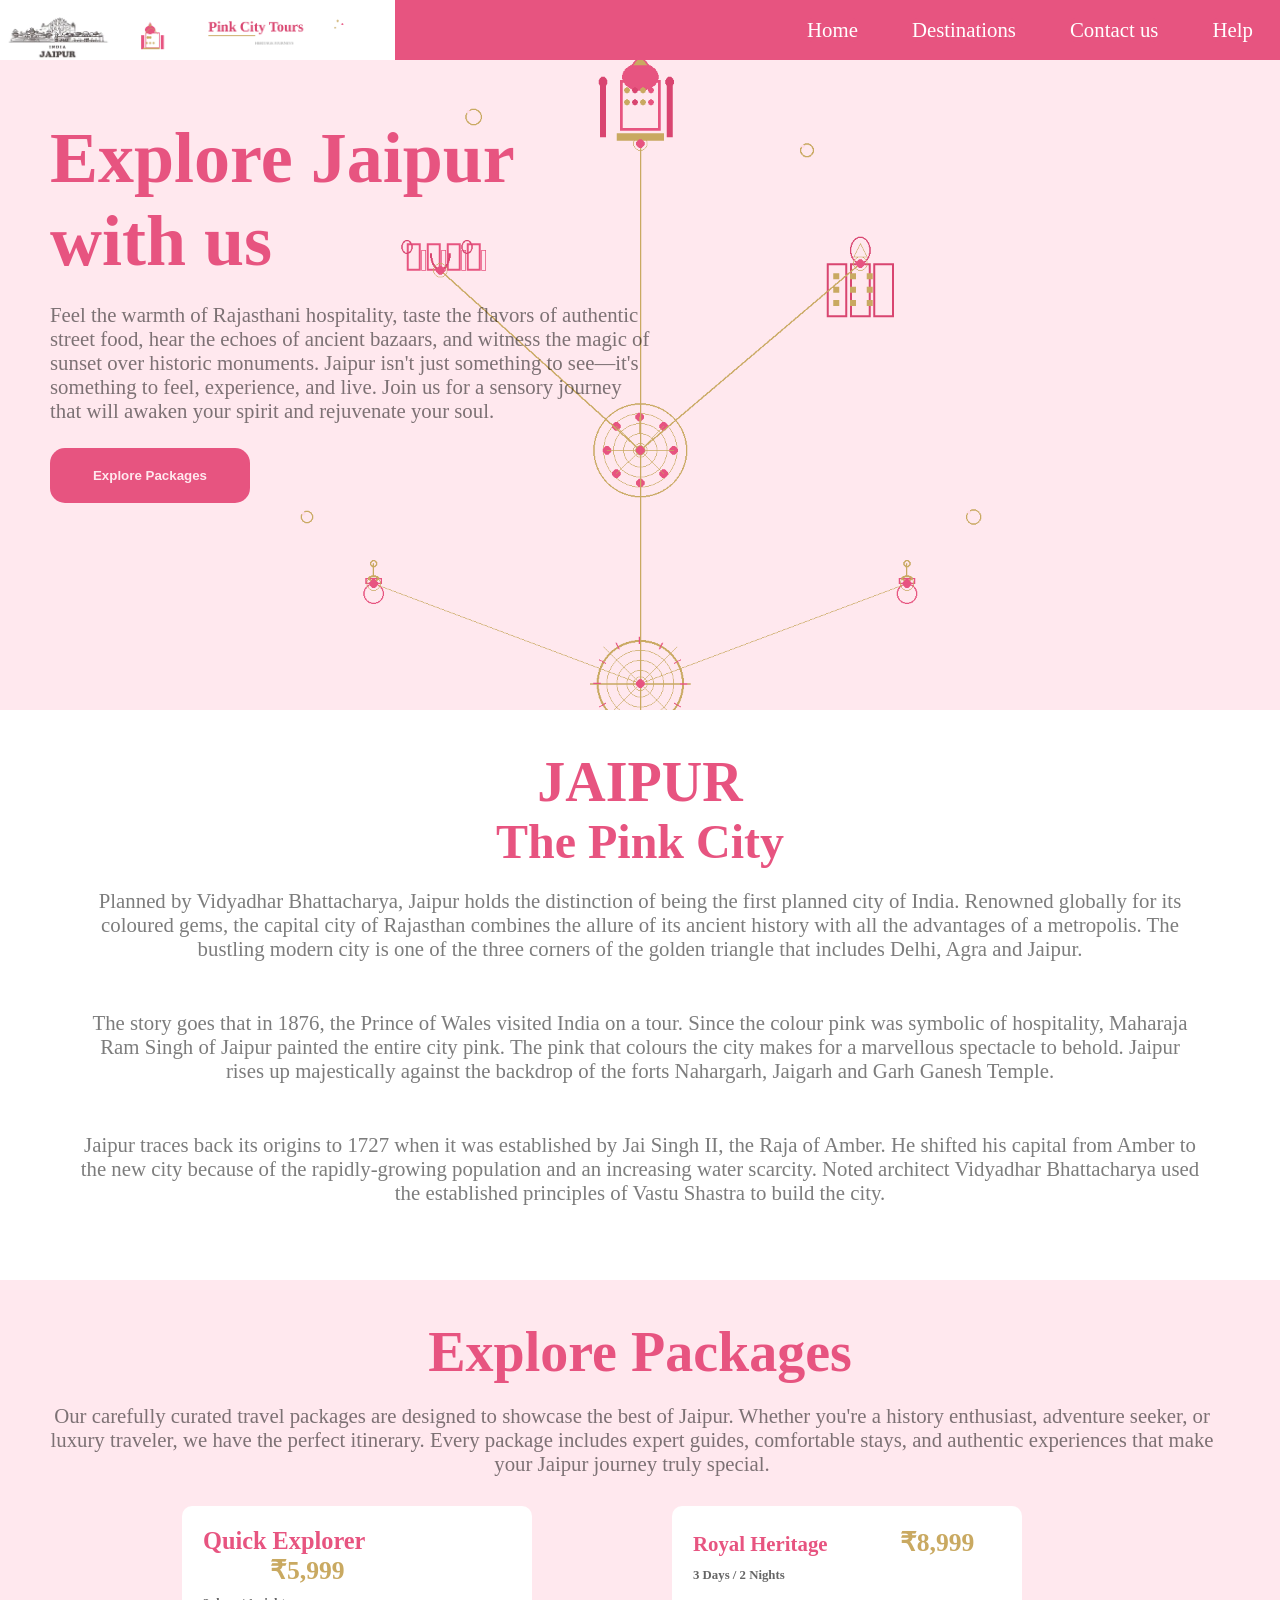
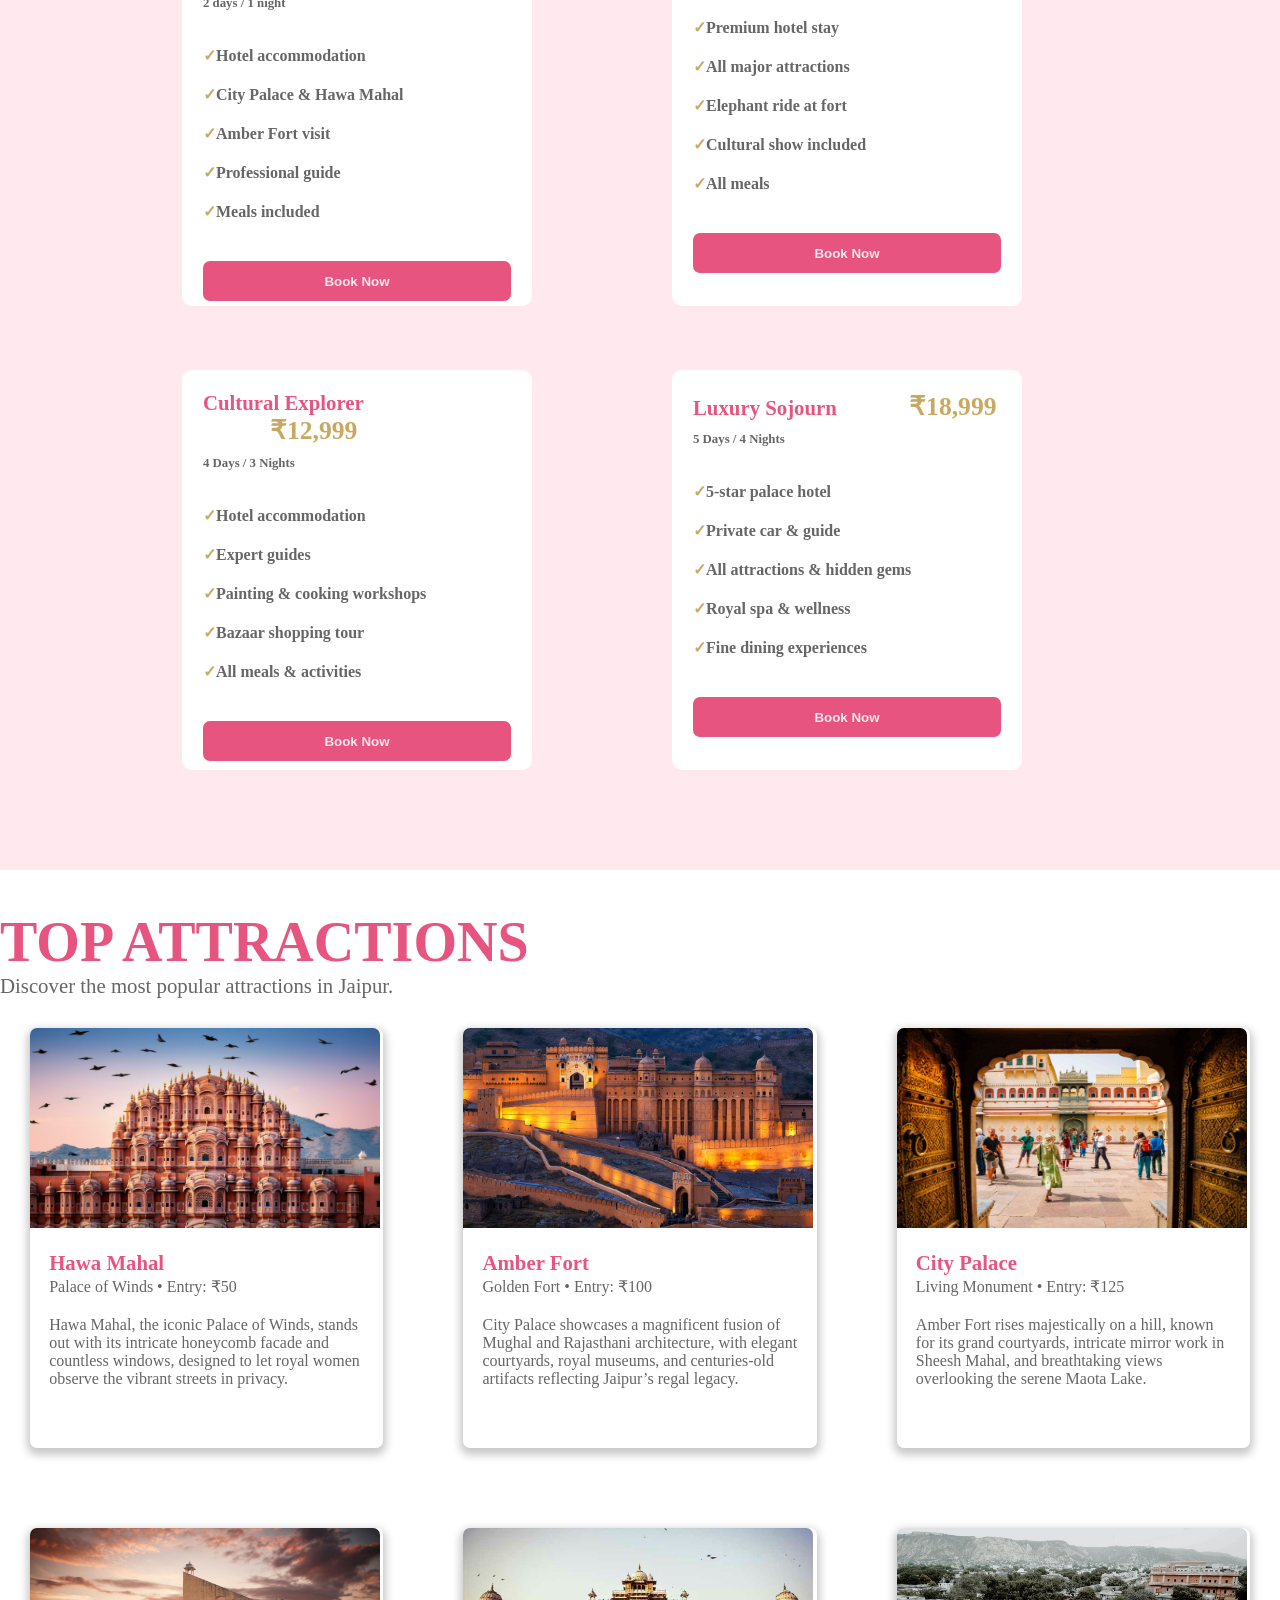
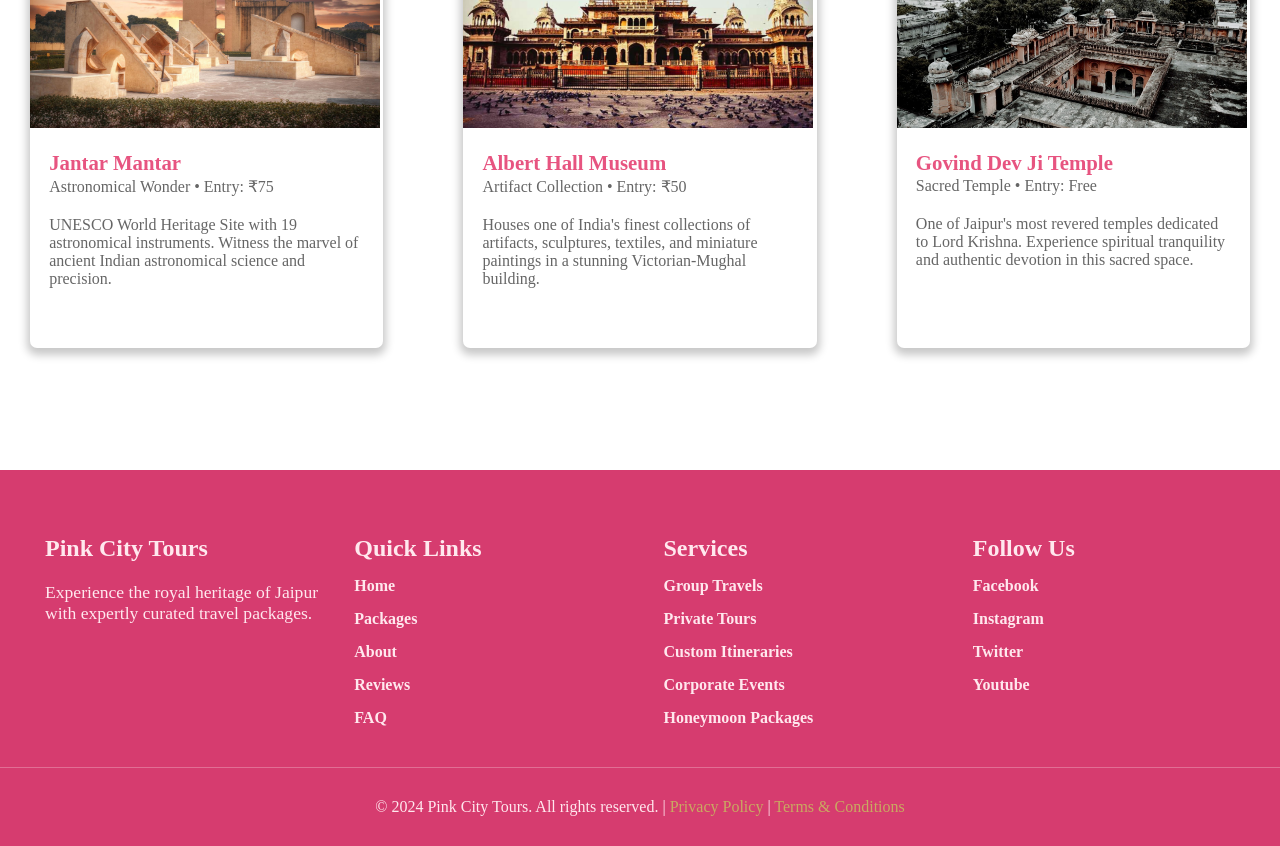
<file: index.html>
<!DOCTYPE html>
<html lang="en">
  <head>
    <meta charset="utf-8"  />
    <title>Travel Agency Page</title>
    <meta name="description" content=" One meta element should have a name attribute with value of description and a non-empty content attribute"  />
    <link rel="stylesheet" href="style.css" />
     </head>
 <body>
   
 <!-- HEADER OF WEBSITE -->
  
    <div id="navbar">
      <div class="div-logos"><div id="nav-logo"></div>
      <div id="nav-logo2"></div></div>
      <div class="navbar2">
      <a class ="nboption" href="#" >
         Home</a>
      <a class ="nboption" href="#">Destinations</a>
      <a class ="nboption" href="#">Contact us </a>
      <a class ="nboption" href="#">Help</a>
    </div> 
  </div>

  <!-- hero-section -->
   <header>
   <div class="herosection-image">

      <div class="slidein-header">
      <h1 class="slidein-heading"> Explore Jaipur with us</h1>
      <p class="slidein-para">Feel the warmth of Rajasthani hospitality, taste the flavors of authentic 
street food, hear the echoes of ancient bazaars, and witness the magic of 
sunset over historic monuments. Jaipur isn't just something to see—it's 
something to feel, experience, and live. Join us for a sensory journey that 
will awaken your spirit and rejuvenate your soul.</p>
       <button class="slidein-button">Explore Packages </button>

   </div>
   </div>
  </header>

  <!-- yEH HAI APNA MAIN PART  -->
  <main>
    <!-- about jaipur -->
    <Section class="section-whyjaipur" >
        <div class="section-whyjaipurcontent">
          <h2 class="swj-heading1">JAIPUR  </h2>
          <h2 class="swj-heading2">The Pink City </h2>
          <div class="section-paragrapghs">
            <p class="section-p1 sp">Planned by Vidyadhar Bhattacharya, Jaipur holds the distinction of being the first planned city of India. Renowned globally for its coloured gems, the capital city of Rajasthan combines the allure of its ancient history with all the advantages of a metropolis. The bustling modern city is one of the three corners of the golden triangle that includes Delhi, Agra and Jaipur.</p>
            <p class="section-p1 sp">The story goes that in 1876, the Prince of Wales visited India on a tour. Since the colour pink was symbolic of hospitality, Maharaja Ram Singh of Jaipur painted the entire city pink. The pink that colours the city makes for a marvellous spectacle to behold. Jaipur rises up majestically against the backdrop of the forts Nahargarh, Jaigarh and Garh Ganesh Temple.</p>
            <p class="section-p1 sp">Jaipur traces back its origins to 1727 when it was established by Jai Singh II, the Raja of Amber. He shifted his capital from Amber to the new city because of the rapidly-growing population and an increasing water scarcity. Noted architect Vidyadhar Bhattacharya used the established principles of Vastu Shastra to build the city.</p>
          </div>
        </div> 
    </Section>

<!-- travel packages -->
    <section>
     <div class="section-packages">
      <h2 class="packages-heading">Explore Packages</h2>
      <p class="packages-para">Our carefully curated travel packages are designed to showcase the best of Jaipur. 
Whether you're a history enthusiast, adventure seeker, or luxury traveler, we have 
the perfect itinerary. Every package includes expert guides, comfortable stays, and 
authentic experiences that make your Jaipur journey truly special.</p>
   
    <div class="packages-container" > 
      <div class="package1">
         
         <h3>Quick Explorer</h3>
        <span>₹5,999</span>
       
      <p class="package-duration">
        2 days / 1 night </p>
       <ul class="package-ul"> 
         <li class="package-list">Hotel accommodation</li>
         <li class="package-list">City Palace & Hawa Mahal</li>
         <li class="package-list">Amber Fort visit</li>
         <li class="package-list">Professional guide</li>
         <li class="package-list" >Meals included</li>
       </ul>
      <button class="package-button">Book Now </button>      
      </div>

      <div class="package1">Royal Heritage 
        <span>₹8,999</span>
         <p class="package-duration">
        3 Days / 2 Nights</p>
       <ul class="package-ul"> 
         <li class="package-list">Premium hotel stay</li>
         <li class="package-list">All major attractions</li>
         <li class="package-list">Elephant ride at fort</li>
         <li class="package-list">Cultural show included</li>
         <li class="package-list" >All meals</li>
       </ul>
      <button class="package-button">Book Now </button>      

      </div>
      <div class="package1">Cultural Explorer
        <span>₹12,999</span>
         <p class="package-duration">
     4 Days / 3 Nights </p>
       <ul class="package-ul"> 
         <li class="package-list">Hotel accommodation</li>
         <li class="package-list">Expert guides
</li>
         <li class="package-list">Painting & cooking workshops</li>
         <li class="package-list">Bazaar shopping tour</li>
         <li class="package-list" >All meals & activities</li>
       </ul>
      <button class="package-button">Book Now </button>      

      </div>
      <div class="package1">Luxury Sojourn
        <span>₹18,999</span>
         <p class="package-duration">
        5 Days / 4 Nights</p>
       <ul class="package-ul"> 
         <li class="package-list">5-star palace hotel</li>
         <li class="package-list">Private car & guide
</li>
         <li class="package-list">All attractions & hidden gems
</li>
         <li class="package-list">Royal spa & wellness
</li>
         <li class="package-list" >Fine dining experiences
</li>
       </ul>
      <button class="package-button">Book Now </button>      

      </div>
    </div>
     </div>
    </section>

  <!-- Top attractions -->

<section >
  <div class="top_attractions">
    <div class="destination-header">
   <h2>TOP ATTRACTIONS</h2>
   <p>Discover the most popular attractions in Jaipur.</p>
    </div>

  <div class="destinations-container">

    <div class="container"> 
      <img src="hawa-mahal-the-temple-of-the-winds-jaipur-rajasthan-india-hawa-mahal- photo.jpg" alt="hawamahl picture">
      <div class="destination-content">
        <h3>Hawa Mahal</h3>
        <div>Palace of Winds • Entry: ₹50</div>
        <p>Hawa Mahal, the iconic Palace of Winds, stands out with its intricate honeycomb facade and countless windows, designed to let royal women observe the vibrant streets in privacy.</p>
      </div>
    </div>

    <div class="container"> 
      <img src="amber.fort.jpg" alt="amberfort picture">
      <div class="destination-content">
        <h3>Amber Fort</h3>
        <div>Golden Fort • Entry: ₹100</div>
        <p>City Palace showcases a magnificent fusion of Mughal and Rajasthani architecture, with elegant courtyards, royal museums, and centuries-old artifacts reflecting Jaipur’s regal legacy.</p>
      </div>   
    </div>

    <div class="container"> 
      <img src="citypalace.jpg" alt="citypalace picture">
      <div class="destination-content">
        <h3>City Palace</h3>
        <div>Living Monument • Entry: ₹125</div>
        <p>Amber Fort rises majestically on a hill, known for its grand courtyards, intricate mirror work in Sheesh Mahal, and breathtaking views overlooking the serene Maota Lake.</p>
      </div>
    </div>

    <div class="container"> 
      <img src="jantarmantar.jpg" alt="jantar mantar picture">
      <div class="destination-content">
        <h3>Jantar Mantar</h3>
        <div>Astronomical Wonder • Entry: ₹75</div>
        <p>UNESCO World Heritage Site with 19 astronomical instruments. Witness the marvel of ancient Indian astronomical science and precision.</p>
      </div>
    </div>

    <div class="container"> 
      <img src="alberthall.png" alt="Albert Hall Museum picture">
      <div class="destination-content">
        <h3>Albert Hall Museum</h3>
        <div>Artifact Collection • Entry: ₹50</div>
        <p>Houses one of India's finest collections of artifacts, sculptures, textiles, and miniature paintings in a stunning Victorian-Mughal building.</p>
      </div>   
    </div>

    <div class="container"> 
      <img src="govinddevji.jpg" alt="Govind Dev Ji Temple picture">
      <div class="destination-content">
        <h3>Govind Dev Ji Temple</h3>
        <div>Sacred Temple • Entry: Free</div>
        <p>One of Jaipur's most revered temples dedicated to Lord Krishna. Experience spiritual tranquility and authentic devotion in this sacred space.</p>
      </div>
    </div>

  </div>
   </div>
</section>
<footer>
  <div class="footer">
  <div class="footer-panel" >
    <div class="fp-content">
      <h3 class="fpc-header">Pink City Tours</h3>
      <p>Experience the royal heritage of Jaipur with expertly curated travel packages.</p>
    </div>

    <div class="fp-content">
      <h3 class="fpc-header">Quick Links</h3>
      <ul>
          <li class="fp-list"> <a href="#">Home</a></li>
          <li class="fp-list"> <a href="#">Packages</a></li>
          <li class="fp-list"> <a href="#">About</a></li>
          <li class="fp-list"> <a href="#">Reviews</a></li>
          <li class="fp-list"> <a href="#">FAQ</a></li>
      </ul>  
    </div>

    <div class="fp-content">
      <h3 class="fpc-header">Services</h3>
      <ul>
        <li class="fp-list">  <a href="#">Group Travels</a></li>
        <li class="fp-list"> <a href="#">Private Tours</a></li>
        <li class="fp-list"> <a href="#">Custom Itineraries</a></li>
        <li class="fp-list"> <a href="#">Corporate Events</a></li>
        <li class="fp-list"> <a href="#">Honeymoon Packages</a></li>
      </ul>
    </div>

    <div class="fp-content">
      <h3 class="fpc-header"> Follow Us</h3>
      <ul>
        <li class="fp-list"> <a href="#">Facebook</a></li>
        <li class="fp-list"> <a href="#">Instagram</a></li>
        <li class="fp-list"> <a href="#">Twitter</a></li>
        <li class="fp-list"> <a href="#">Youtube</a></li>
      </ul>
    </div>
  </div>
  

  <div class="footer-copyright">
    <p>© 2024 Pink City Tours. All rights reserved. | <a href="#">Privacy Policy</a> | <a href="#">Terms & Conditions</a></p>
  </div>
</div>
</footer>    
 
  </div>
  </main>
</body>
</html>
</file>
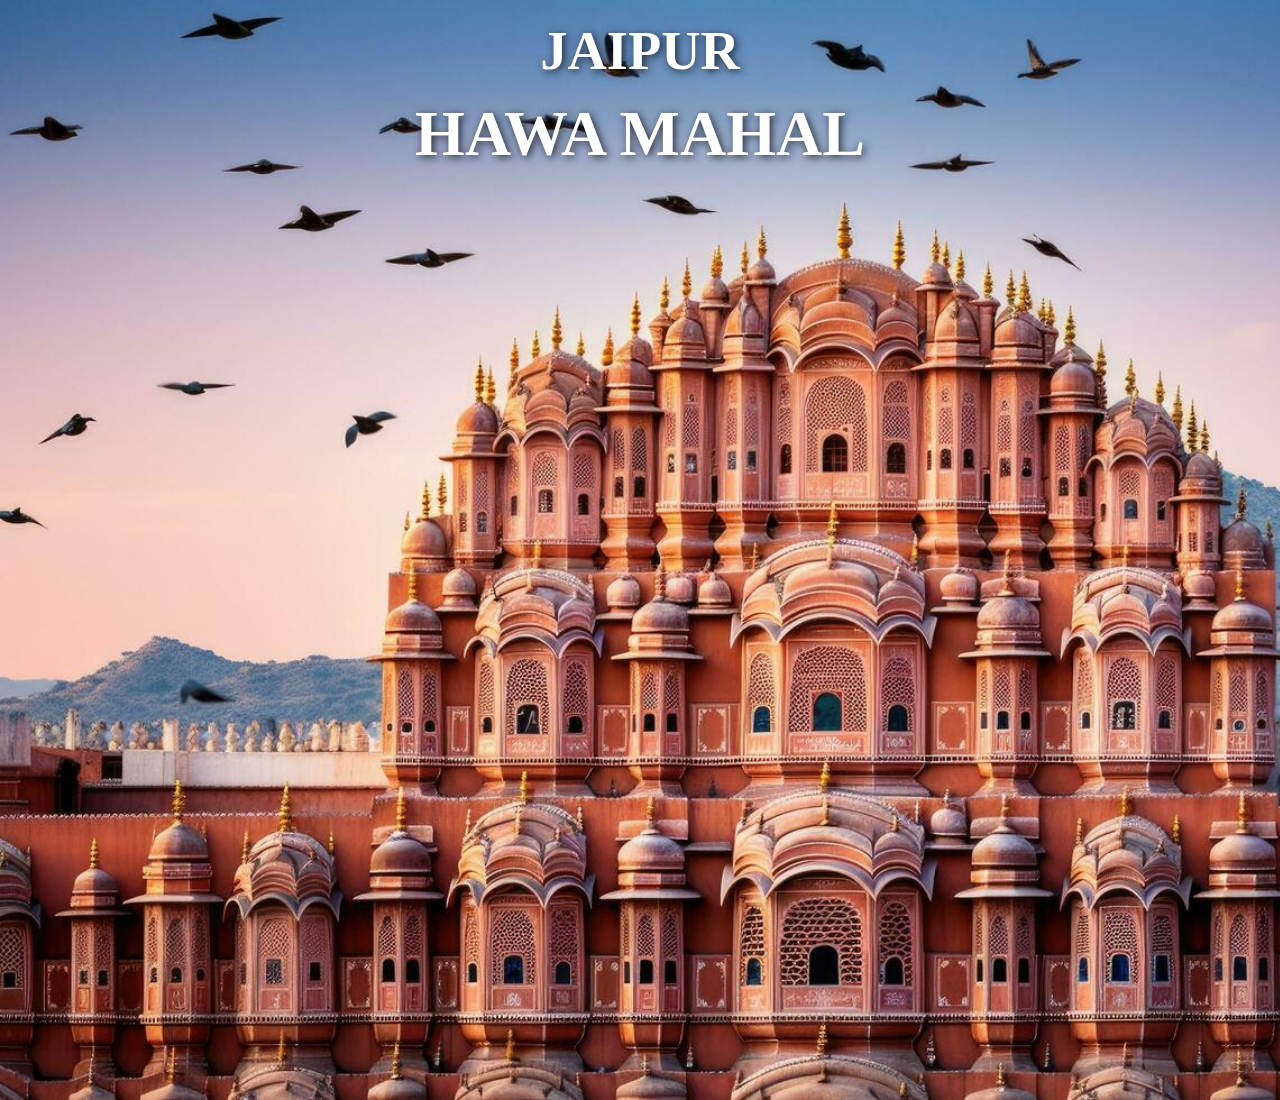
<file: hawamahal.html>
<!DOCTYPE html>
<html lang="en">
<head>
  <meta charset="UTF-8">
  <title>Hawa Mahal</title>
  <meta name="description" content="Explore Hawa Mahal in Jaipur – the Palace of Winds with its stunning architecture, history, and tourist tips.">
  <link rel="stylesheet" href="hawamahal_style.css">
</head>
<body>

 <div class="herosection">
  <div class="hero-image">
  <P class="herosection-text  ht1">JAIPUR</P>
  <P class="herosection-text ht2">HAWA MAHAL</P>
   

</div>
 </div>
  
  <header>
  </header>
</file>
<file: style.css>
*{
    margin: 0px;
    padding: 0px;
    text-decoration: none;
    color: #E75480;
    background-color: #FFE8EE;
    box-sizing: border-box;
}

.div-logos{
    display: flex;
}
#nav-logo{
    background-image: url(jaipur-logo.webp);
    height: 60px;
    width: 115px;
    background-size: cover;
    background-color: aliceblue;
    display: flex;
 }
#nav-logo2{
    background-image: url(pink_city_tours_logo.png);
    height: 60px;
    width: 280px;
    background-size: cover;
    background-color: aliceblue;
    display: flex;
 }

#navbar {
    height: 60px;
    background-color: #E75480 ;
    display: flex;
    justify-content: space-between;
    position: sticky;
    top: 0;
    z-index: 1000;
    width: 100%;
   
 }   
 
.navbar2{
    display: flex;
    align-items: center;
    background-color: #E75480 ;
    justify-content: end;
    justify-content: space-around;
    width: 500px;

} 
  
.nboption{
    color: white;
    font-weight: 500;
    font-size:1.3rem;
    text-decoration: none;
    background-color: #E75480; 
    border-radius: 5px;
    position: relative;
    text-align: center;
} 

.nboption:hover { 
  transition: 0.2s ease;
  color:rgba(218, 165, 32, 0.874) ;
   
}
.nboption::after {
    content: '';
    position: absolute;
    bottom: 0;
    right: 100%;
    width: 0;
    height: 3px;
    background: #C9A961;
    transition: right 0.3s ease, width 0.3s ease;
}

.nboption:hover::after {
    right: 0;
    width: 100%;
}
 
.slidein-header{
    height: 400px;
    width: 600px;
    display: inline-block;
    align-content: center;
    margin: 50px;
    background-color: transparent;
    

}
.slidein-heading{
    font-size: 4.5rem;
    background-color: transparent;

}
.slidein-para{
    margin-top: 20px;
    font-size: 1.3rem;
    color: rgba(0, 0, 0, 0.514);
    background-color: transparent;
}
 
 .slidein-button{
    margin-top: 25px;
    background-color: #E75480;
    color: #FFE8EE;
    height: 55px;
    width: 200px;
    border-radius: 15px;
    border: 0px;
    font-weight: 800;
    transition: all 0.3s ease;
    cursor: pointer;

}
.slidein-button:hover{
     box-shadow: 0 16px 40px rgba(231, 84, 128, 0.4);   
      transform: translateY(-4px);  
      background:  #d63c6ff6;   
}

.slidein-button:active {
    transform: translateY(-2px);
    box-shadow: 0 8px 20px rgba(231, 84, 128, 0.3);
}
 

  @keyframes slideScaleIn {
    from {
        opacity: 0;
        transform: translateX(-50px) scale(.95);
    }
    to {
        opacity: 1;
        transform: translateX(0) scale(1);
    }
}

.slidein-header {
    animation: slideScaleIn 1s ease;
} 
 

/* Ab hai section1 ki baari  */


/* herosection */

.herosection-image{
    background-image: url(pink_city_tours_main_page_bg\ \(6\).png);
    height: 650px;
    background-size: cover;
    width: 100%;
    background-position: center;
    background-attachment: fixed;
}
 
.section-whyjaipur{
    background-color: white;
    height: 570px;
    padding-top: 40px;
    width: 100%;
}
.section-whyjaipurcontent{
    background-color: white;
           
}

.swj-heading1{
    font-size: 3.5rem;
    background-color: white;
    text-align: center;
}
.swj-heading2{
    font-size: 3rem;
    background-color: white;
    text-align: center;
}
.section-paragrapghs{
      background-color: white;
       
    }
 
 .sp{
    color:rgba(0, 0, 0, 0.514);
    margin-top: 20px;
    font-size: 1.3rem;
    background-color: white;
    text-align: center;
    padding: 0px 80px 30px 80px;
  }

 .section-packages{
    height: 1100px;
    width: 100%;
    background-color: #FFE8EE;
    padding :0px 32px;

 }

 .packages-heading {
    margin-top: 40px;
    font-size: 3.5rem;
    text-align: center;

 }
 .packages-para{
    font-size: 1.3rem;
    color:rgba(0, 0, 0, 0.514);
    text-align: center;
    width: 1200px;
    padding-top: 20px;
}

 /* Package-grid */

 .packages-container{
    padding:30px 150px 30px 150px ;
    display:grid;
    grid-template-columns: 1fr 1fr ;
    gap: 4rem;
    /* row-gap: 4rem;  */
     
 }
 .packages-container div{
    background-color: white;
    height:400px;
    width: 350px;
    border: 1.4px solid transparent;
    border-radius:10px;
    font-size: 1.3rem;
    font-weight: 700;
    padding: 20px;
}
.packages-container div:hover{
    /* box-shadow: 0 16px 40px rgba(231, 84, 128, 0.4);    */
      /* transform: translateY(-4px)   ; */
      border: #C9A961 1.4px solid;

      transition: 0.2s ease;
      /* background:  #d63c6ff6; */
}


.package1 span{
    background-color:transparent ;
color:#C9A961 ;
font-weight: 900; 
font-size: 1.6rem;
margin-left: 67px;
}
.package1 h3{
    background-color: transparent;
    display: inline;
}
  
.package-duration{
    background-color: transparent;
    color:#666666;
    font-size: .8rem;
    margin-top:10px ;

}
.package-ul{
    background-color: transparent;
    margin-top: 35px;

}
.package-list  {
    color: #666666;
    margin-top: 20px;
    list-style: none;
    background-color: transparent;
    font-size: 1.0rem;
}
.package-ul ::before {
    content: '✓';              
    color: #C9A961;   
}
.package-button{
    background-color: #E75480;
    color:#FFE8EE;
    font-weight: 700;
    width: 100%;
    height: 2.5rem;
    border-radius: 7px;  
    border: 0px;
    margin-top: 40px;   

}
.packages-container button:hover{
    /* box-shadow: 0 16px 14px rgba(231, 84, 128, 0.4);    */
      transform: translateY(-2px);  
      transition: 0.2s ease;
      scale: 1rem;
      background:  #d63c6f;
      color: white;
          /* box-shadow: 0 8px 20px rgba(231, 84, 128, 0.3); */

} 

.top_attractions {
    height: 1200px ;
    background-color: white;
    margin-top: 50px;
    padding-top: 40px;
 
 }


.destinations-container{
    display: grid;
    grid-template-columns: 1fr 1fr 1fr;
    gap: 5rem;
    padding:30px  ;
    /* margin: 0px 40px 20px 40 px; */
    background-color: transparent;
     
}

.destination-header{
    /* justify-self:center; */
    background-color:transparent;
}
.destination-header h2{
 background-color: transparent;
 font-size: 3.5rem;
 justify-self:center ;
}
.destination-header p{
 background-color: transparent;
 font-size: 1.3rem;
 color: #666666;
  justify-self:center ;
 display: flex; 
}

.container{
    align-items: center;
    height: 420px;
    border-radius: 7px;
    background-color: white;
    box-shadow: 0px 4px 8px 3px rgba(0, 0, 0, 0.219);
    }
    .container:hover{
        transform: translateY(-4px);
        transition: 0.2s ease-in;
        box-shadow: 0px 4px 8px 3px rgba(0, 0, 0, 0.436);
    }

.container img{
    width:350px;
    height:200px;
    border-radius: 7px 7px 0px 0px  ;
}

.destination-content {
    padding: 1.2rem;
    display: flex;
    flex-direction: column;
    background-color: white;

 }
.destination-content div {
    padding: 2px 0px 20px 0px  ;
    color: #666666;
    background-color: white;

}
.destination-content p {
    color: #666666;
    background-color: white;
    /* text-align: center; */
}
.destination-content h3{
    background-color: white;
    font-size: 1.3rem;
}


/* foooter's turn  */
.footer {
    background-color: #d63c6f;
    height: 350px;
    padding-top:35px ;
    
}
.footer-panel{
    display: grid;
    grid-template-columns: 1fr 1fr 1fr 1fr;
    gap: 2rem;
    background-color: #d63c6f;
    padding: 30px 30px 40px 45px;
}
.fpc-header{
    background-color: #d63c6f;
    color: #FFE8EE;

}

.fp-content {
    background-color: #d63c6f;  
} 

.fp-content h3{
    font-weight: 700;
    font-size: 1.5rem;
    justify-content: center;

}
.fp-content p {
    background-color: #d63c6f;
    color: #FFE8EE;
    padding-top: 20px;
    font-size: 1.1rem;
}
.fp-list{
    background-color: #d63c6f;
    list-style: none;
    /* margin: 20px; */
    padding: 15px 0px 0px 0px;

}
.fp-list a{
    color: #FFE8EE;
    background-color: #d63c6f;
    font-weight: 700;  
}
.fp-list a:hover{
    color: #C9A961;
    background-color: #d63c6f;
    font-weight: 700;
    transition: 0.2s ease-in ;
    
}
.footer-copyright{
    border-top: 0.5px solid rgba(255, 255, 255, 0.26);
    padding: 30px 20px 30px 20px;
    display: flex;
    justify-content:center ;
    
    background-color: #d63c6f;



}
.footer-copyright a{
    background-color: #d63c6f;
    color: #C9A961;

}

.footer-copyright p {
    background-color: #d63c6f;
    color: #FFE8EE;
}
</file>
<file: hawamahal_style.css>
*{
    margin: 0px;
    padding: 0px;
    background-color: rgb(222, 214, 141);
    color: black;
 }

 .hero-image{
    background-image: url(hawa-mahal-the-temple-of-the-winds-jaipur-rajasthan-india-hawa-mahal-\ photo.jpg);
    background-size: cover;
    height: 1100px; 
    width: 100%;

}

.herosection {
 display: flex;
}

.herosection-text  {
    margin-top: 20px;

    display: flex;
    justify-content: center;
    color: white;
    background-color: transparent;
    font-size: 3.4rem;
    font-weight: 700;
    font-family: 'Georgia', serif;
    text-shadow: 2px 2px 8px rgba(0, 0, 0, 0.76);
  
}
.ht2{
    margin: 15px;
    font-size: 4rem;
    
}
</file>
